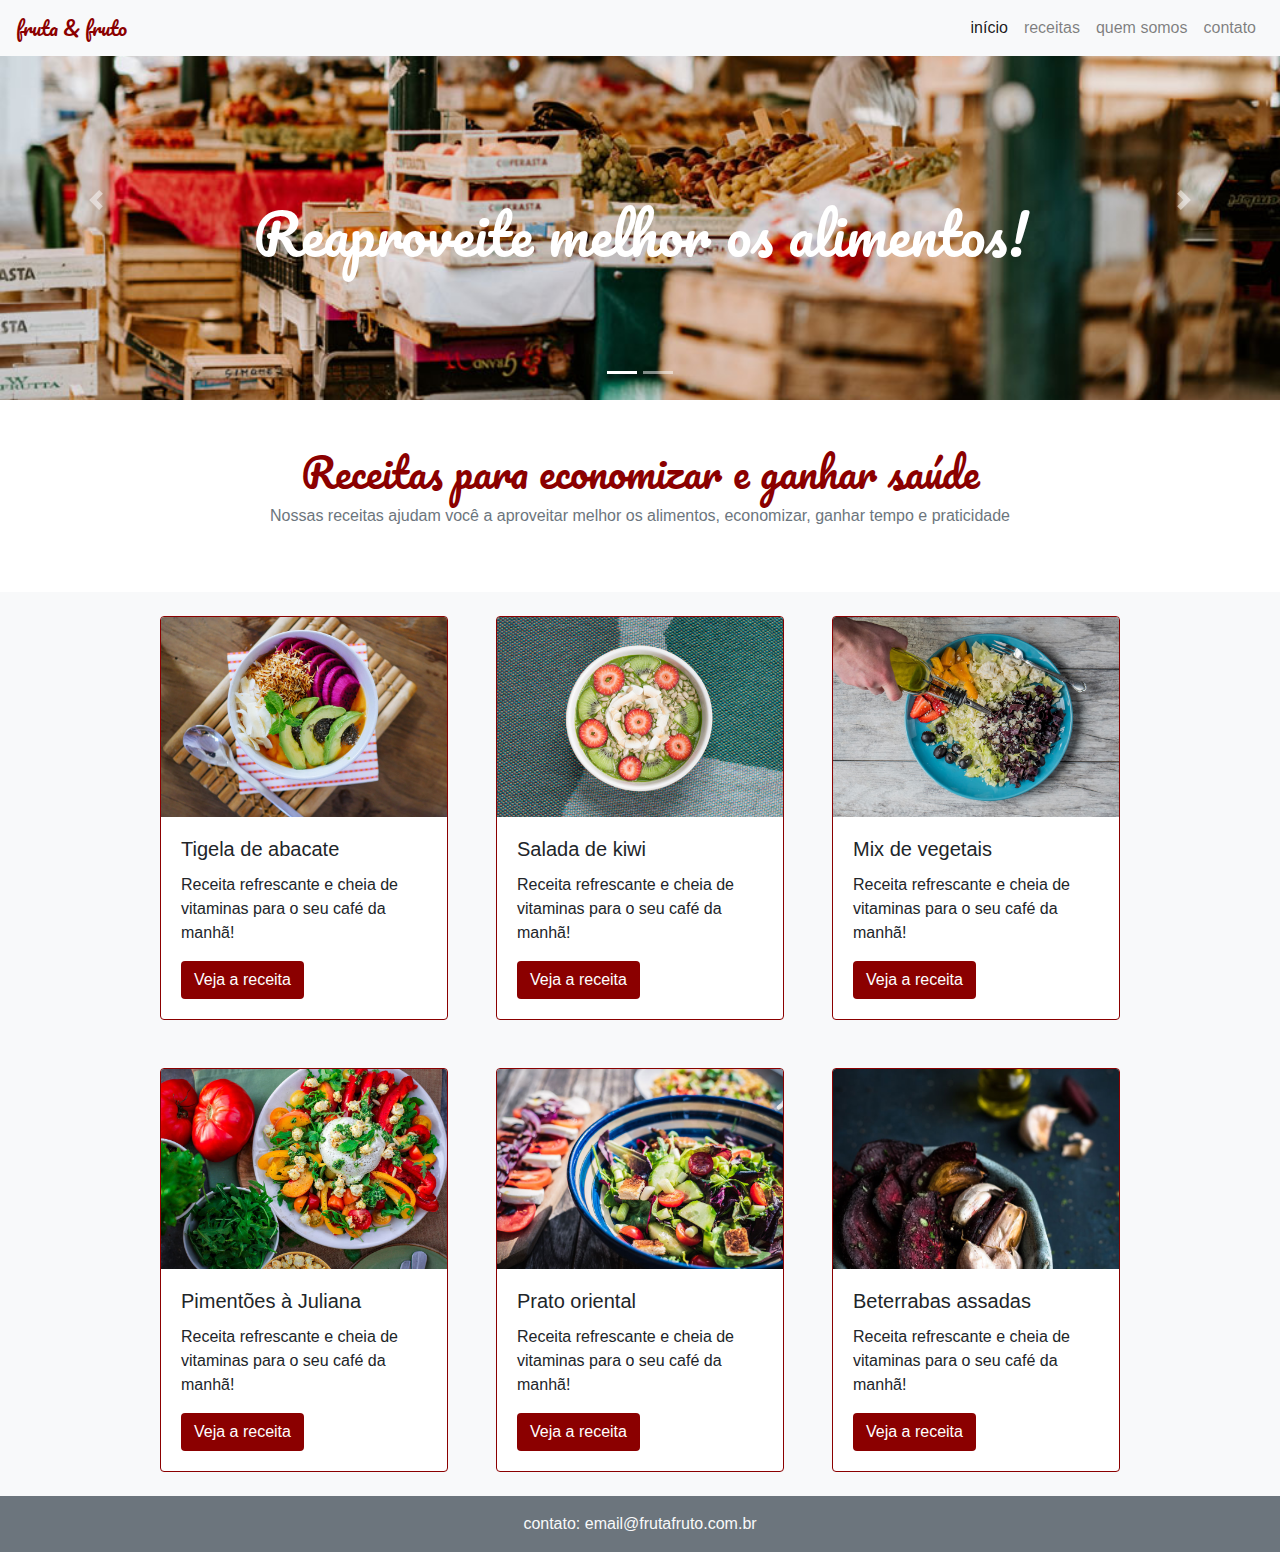
<file: bootstrap-landing-page/projeto-base/index.html>
<!DOCTYPE html>
<html>

<head>
  <meta charset="utf-8">
  <meta name="viewport" content="width=device-width, initial-scale=1">
  <title>fruta e fruto</title>
  <link rel="stylesheet" href="https://fonts.googleapis.com/css?family=Pacifico">
  <link rel="stylesheet" href="https://cdn.jsdelivr.net/npm/bootstrap@4.0.0/dist/css/bootstrap.min.css"
    integrity="sha384-Gn5384xqQ1aoWXA+058RXPxPg6fy4IWvTNh0E263XmFcJlSAwiGgFAW/dAiS6JXm" crossorigin="anonymous">
  <link rel="stylesheet" type="text/css" href="src/style.css">
</head>

<body>

  <header>
    <nav class="navbar navbar-expand-lg navbar-light bg-light fixed-top">
      <a class="navbar-brand fonte-titulo cor-especial" href="#">fruta & fruto</a>
      <button class="navbar-toggler" type="button" data-toggle="collapse" data-target="#navbarNav"
        aria-controls="navbarNav" aria-expanded="false" aria-label="Toggle navigation">
        <span class="navbar-toggler-icon"></span>
      </button>
      <div class="collapse navbar-collapse justify-content-end" id="navbarNav">
        <ul class="navbar-nav">
          <li class="nav-item active">
            <a class="nav-link" href="#">início<span class="sr-only">(current)</span></a>
          </li>
          <li class="nav-item">
            <a class="nav-link" href="#">receitas</a>
          </li>
          <li class="nav-item">
            <a class="nav-link" href="#">quem somos</a>
          </li>
          <li class="nav-item">
            <a class="nav-link" data-toggle="modal" data-target="#modal-contato" href="#">contato</a>
          </li>
        </ul>
      </div>
    </nav>
    <title>fruto & fruta</title>
  </header>

  <main>
    <section id="carrossel" class="bd-example">
      <div id="carouselExampleCaptions" class="carousel slide" data-interval="3000" data-ride="carousel">
        <ol class="carousel-indicators">
          <li data-target="#carouselExampleCaptions" data-slide-to="0" class="active"></li>
          <li data-target="#carouselExampleCaptions" data-slide-to="1"></li>
        </ol>
        <div class="carousel-inner">
          <div class="carousel-item active">
            <img src="src/img/carrossel-img1.jpg" class="d-block w-100 imagem-carrossel-um" alt="...">
            <div class="carousel-caption d-none d-md-block h-50">
              <h1 class="fonte-titulo display-4">Reaproveite melhor os alimentos!</h1>
            </div>
          </div>
          <div class="carousel-item">
            <img src="src/img/carrossel-img2.jpg" class="d-block w-100 imagem-carrossel-dois" alt="...">
            <div class="carousel-caption d-none d-md-block h-50">
              <h1 class="fonte-titulo display-4">Economize e ganhe em saúde!</h1>
            </div>
          </div>
        </div>
        <a class="carousel-control-prev" href="#carouselExampleCaptions" role="button" data-slide="prev">
          <span class="carousel-control-prev-icon" aria-hidden="true"></span>
          <span class="sr-only">Previous</span>
        </a>
        <a class="carousel-control-next" href="#carouselExampleCaptions" role="button" data-slide="next">
          <span class="carousel-control-next-icon" aria-hidden="true"></span>
          <span class="sr-only">Next</span>
        </a>
      </div>
    </section>

    <section id="titulo">
      <h1 class="text-center fonte-titulo cor-especial pt-5">Receitas para economizar e ganhar saúde</h1>
      <p class="text-center text-secondary pb-5">Nossas receitas ajudam você a aproveitar melhor os alimentos,
        economizar,
        ganhar tempo e praticidade</p>
    </section>

    <section id="receitas" class="row conteiner-fluid justify-content-center bg-light">

      <article class="card borda-cor-especial p-0 m-4 col-12 col-md-4">
        <img src="src/img/receita-abacate.jpg" class="card-img-top card-posicao-imagem"
          alt="tigela com salada de abacate, vista superior">
        <div class="card-body">
          <h5 class="card-title">Tigela de abacate</h5>
          <p class="card-text">Receita refrescante e cheia de vitaminas para o seu café da manhã!</p>
          <a href="#" class="btn botao-cor-especial">Veja a receita</a>
        </div>
      </article>

      <article class="card borda-cor-especial p-0 m-4 col-12 col-md-4">
        <img src="src/img/receita-kiwi.jpg" class="card-img-top card-posicao-imagem"
          alt="tigela de mingau com kiwi, vista superior">
        <div class="card-body">
          <h5 class="card-title">Salada de kiwi</h5>
          <p class="card-text">Receita refrescante e cheia de vitaminas para o seu café da manhã!</p>
          <a href="#" class="btn botao-cor-especial">Veja a receita</a>
        </div>
      </article>

      <article class="card borda-cor-especial p-0 m-4 col-12 col-md-4">
        <img src="src/img/receita-mix.jpg" class="card-img-top card-posicao-imagem"
          alt="prato com mix de vegetais e mão de pessoa adicionando azeite, vista superior">
        <div class="card-body">
          <h5 class="card-title">Mix de vegetais</h5>
          <p class="card-text">Receita refrescante e cheia de vitaminas para o seu café da manhã!</p>
          <a href="#" class="btn botao-cor-especial">Veja a receita</a>
        </div>
      </article>

      <article class="card borda-cor-especial p-0 m-4 col-12 col-md-4 ">
        <img src="src/img/receita-pimentoes.jpg" class="card-img-top card-posicao-imagem"
          alt="prato de salada de pimentões com alguns ingredientes ao lado, vista superior">
        <div class="card-body">
          <h5 class="card-title">Pimentões à Juliana</h5>
          <p class="card-text">Receita refrescante e cheia de vitaminas para o seu café da manhã!</p>
          <a href="#" class="btn botao-cor-especial">Veja a receita</a>
        </div>
      </article>

      <article class="card borda-cor-especial p-0 m-4 col-12 col-md-4">
        <img src="src/img/receita-oriental.jpg" class="card-img-top card-posicao-imagem"
          alt="prato de salada de pimentões com alguns ingredientes ao lado, vista superior">
        <div class="card-body">
          <h5 class="card-title">Prato oriental</h5>
          <p class="card-text">Receita refrescante e cheia de vitaminas para o seu café da manhã!</p>
          <a href="#" class="btn botao-cor-especial">Veja a receita</a>
        </div>
      </article>

      <article class="card borda-cor-especial p-0 m-4 col-12 col-md-4">
        <img src="src/img/receita-beterrabas.jpg" class="card-img-top card-posicao-imagem"
          alt="tigela com beterrabas e dentes de alho assados em primeiro plano, com ingredientes ao fundo">
        <div class="card-body">
          <h5 class="card-title">Beterrabas assadas</h5>
          <p class="card-text">Receita refrescante e cheia de vitaminas para o seu café da manhã!</p>
          <a href="#" class="btn botao-cor-especial">Veja a receita</a>
        </div>
      </article>

    </section>
  </main>

  <footer class="bg-secondary p-3">
    <p class="text-light m-0 text-center">contato: <a class="text-light" href="mailto:email@frutafruto.com.br">email@frutafruto.com.br</a></p>
  </footer>

  <!-- Modal -->
  <div class="modal fade" id="modal-contato" tabindex="-1" role="dialog" aria-labelledby="exampleModalLabel"
    aria-hidden="true">
    <div class="modal-dialog" role="document">
      <dialog class="modal-content">
        <header class="modal-header">
          <h5 class="modal-title" id="exampleModalLabel">Entre em contato</h5>
          <button type="button" class="close" data-dismiss="modal" aria-label="Close">
            <span aria-hidden="true">&times;</span>
          </button>
        </header>
        <main class="modal-body">
          <form>
            <div class="form-group">
              <label for="formGroupExampleInput">Nome completo</label>
              <input type="text" class="form-control" id="formGroupExampleInput" placeholder="Insira seu nome completo"
                class="form-group">
            </div>
            <div class="form-group">
              <label for="exampleFormControlInput1">Endereço de email</label>
              <input type="email" class="form-control" id="exampleFormControlInput1" placeholder="name@exemplo.com">
            </div>
            <div class="form-group">
              <label for="exampleFormControlTextarea1">Deixe o seu comentário</label>
              <textarea placeholder="Insira aqui o seu comentário" class="form-control" id="exampleFormControlTextarea1"
                rows="3"></textarea>
            </div>
          </form>
        </main>
        <footer class="modal-footer">
          <button type="button" class="btn btn-secondary" data-dismiss="modal">Fechar</button>
          <button type="button" class="btn botao-cor-especial">Enviar</button>
        </footer>
      </dialog>
    </div>
  </div>

  <script src="https://code.jquery.com/jquery-3.2.1.slim.min.js"
    integrity="sha384-KJ3o2DKtIkvYIK3UENzmM7KCkRr/rE9/Qpg6aAZGJwFDMVNA/GpGFF93hXpG5KkN"
    crossorigin="anonymous"></script>
  <script src="https://cdn.jsdelivr.net/npm/popper.js@1.12.9/dist/umd/popper.min.js"
    integrity="sha384-ApNbgh9B+Y1QKtv3Rn7W3mgPxhU9K/ScQsAP7hUibX39j7fakFPskvXusvfa0b4Q"
    crossorigin="anonymous"></script>
  <script src="https://cdn.jsdelivr.net/npm/bootstrap@4.0.0/dist/js/bootstrap.min.js"
    integrity="sha384-JZR6Spejh4U02d8jOt6vLEHfe/JQGiRRSQQxSfFWpi1MquVdAyjUar5+76PVCmYl"
    crossorigin="anonymous"></script>
  <script src=""></script>

</body>

</html>
</file>
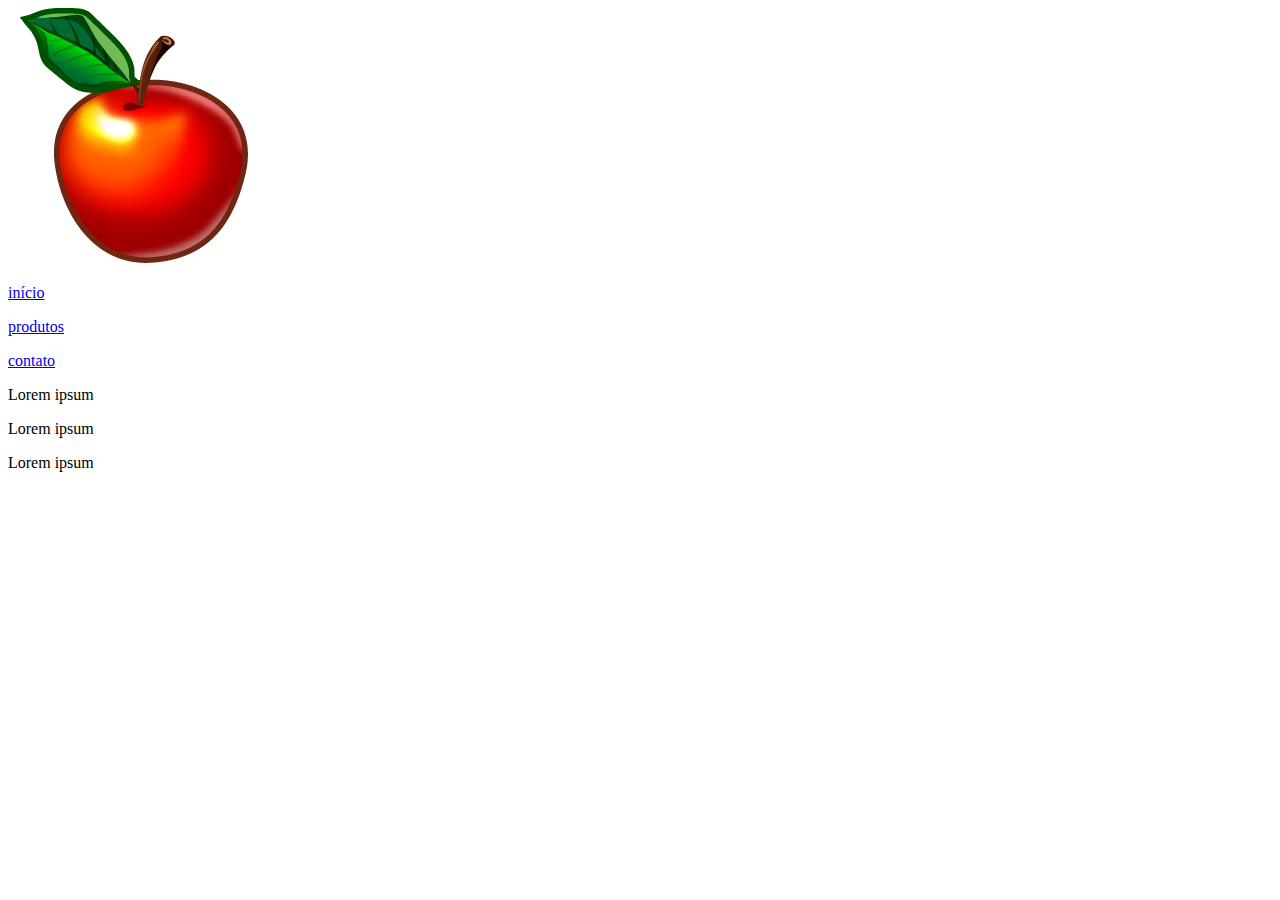
<file: bootstrap-landing-page/projeto-base/src/semantica-html/html-divs.html>
<!DOCTYPE html>
<html>
<head>
  <meta charset="utf-8">
  <title>meu site</title>
</head>
<body>

  <div class="principal">
    <div class="imagem">
      <img src="apple.png">
    </div>
    <div class="menu">
      <p><a href="#">início</a></p>
      <p><a href="#">produtos</a></p>
      <p><a href="#">contato</a></p>
    </div>
    <div class="textos">
      <div class="texto-um">
        <p>Lorem ipsum</p>
      </div>
      <div class="texto-dois">
        <p>Lorem ipsum</p>
      </div>
      <div class="texto-tres">
        <p>Lorem ipsum</p>
      </div>    
    </div>
  </div>

</body>
</html>
</file>
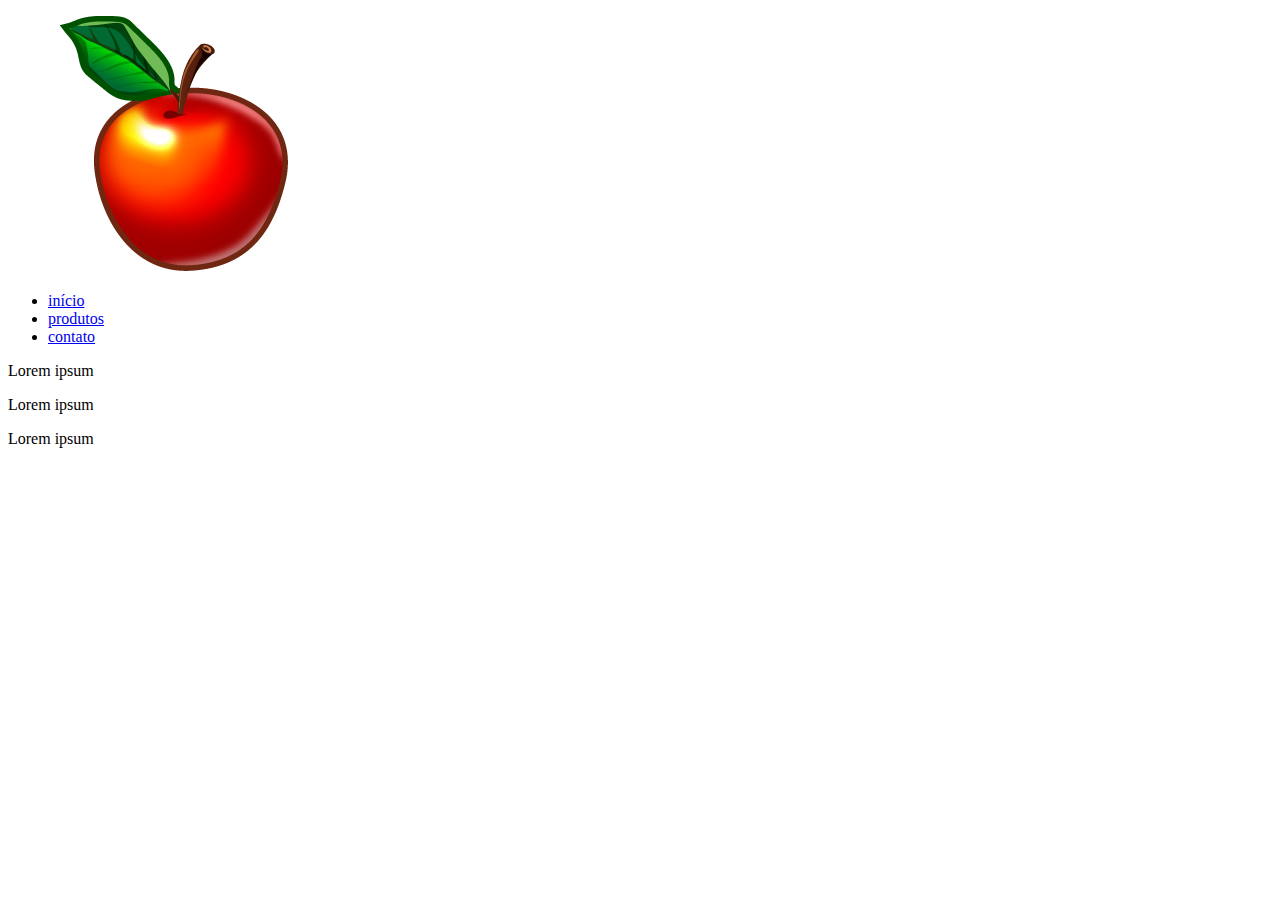
<file: bootstrap-landing-page/projeto-base/src/semantica-html/html-semantico.html>
<!DOCTYPE html>
<html>
<head>
  <meta charset="utf-8">
  <title>Meu site</title>
</head>
<body>

  <main class="principal">
    <section>
      <figure class="imagem">
        <img src="apple.png" alt="desenho de uma maçã">
      </figure>
      <nav class="menu">
        <ul>
          <li><a href="#">início</a></li>
          <li><a href="#">produtos</a></li>
          <li><a href="#">contato</a></li>
        </ul>
      </nav>
    </section>
    <section class="textos">
      <article class="texto-um">
        <p>Lorem ipsum</p>
      </article>
      <article class="texto-dois">
        <p>Lorem ipsum</p>
      </article>
      <article class="texto-tres">
        <p>Lorem ipsum</p>
      </article>    
    </section>
  </main>

</body>
</html>
</file>
<file: bootstrap-landing-page/projeto-base/src/style.css>
.imagem-carrossel-um {
    object-fit: cover;
    object-position: 0 80%;
    height: 400px;
}

.imagem-carrossel-dois {
    object-fit: cover;
    /* object-position: 0 80%; */
    height: 400px;
}

.fonte-titulo{
    font-family: 'Pacifico', cursive;
}

.cor-especial{
    color: darkred!important;
}

.botao-cor-especial{
    background-color: darkred;
    color: white;
}

.borda-cor-especial{
    border-color: darkred;
    max-width: 18rem;
    
}

.card-posicao-imagem{
    object-fit: cover;
    height: 200px;
}
</file>
